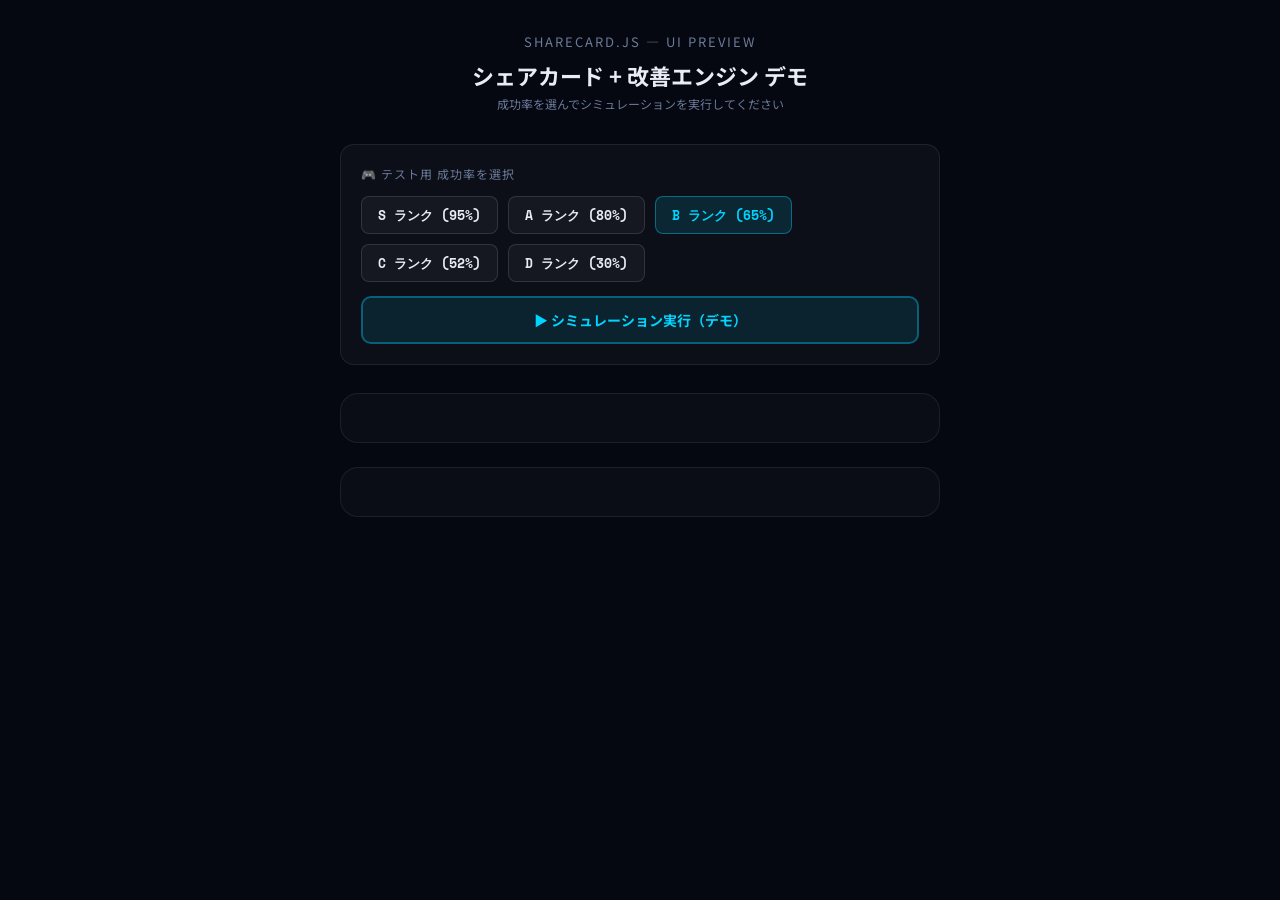
<file: sharecard_demo.html>
<!DOCTYPE html>
<html lang="ja">
<head>
<meta charset="UTF-8">
<meta name="viewport" content="width=device-width, initial-scale=1.0">
<title>sharecard.js — デモプレビュー</title>
<link href="https://fonts.googleapis.com/css2?family=Noto+Sans+JP:wght@300;400;500;700&family=Space+Mono:wght@400;700&display=swap" rel="stylesheet">
<style>
  :root {
    --font-main: 'Noto Sans JP', sans-serif;
    --font-mono: 'Space Mono', monospace;
    --text: #e8edf5;
    --text-dim: #6b7a99;
    --bg: #050810;
  }
  * { box-sizing: border-box; margin: 0; padding: 0; }
  body {
    background: var(--bg);
    color: var(--text);
    font-family: var(--font-main);
    min-height: 100vh;
    padding: 32px 16px;
  }
  .demo-header {
    max-width: 600px;
    margin: 0 auto 32px;
    text-align: center;
  }
  .demo-title {
    font-size: 13px;
    letter-spacing: 2px;
    color: var(--text-dim);
    text-transform: uppercase;
    margin-bottom: 8px;
  }
  .demo-subtitle {
    font-size: 22px;
    font-weight: 700;
    color: var(--text);
    margin-bottom: 4px;
  }
  .demo-note {
    font-size: 12px;
    color: var(--text-dim);
  }
  .panel {
    max-width: 600px;
    margin: 0 auto 24px;
    background: rgba(255,255,255,.025);
    border: 1px solid rgba(255,255,255,.07);
    border-radius: 18px;
    padding: 24px;
  }
  /* コントロール */
  .demo-controls {
    max-width: 600px;
    margin: 0 auto 28px;
    background: rgba(255,255,255,.03);
    border: 1px solid rgba(255,255,255,.08);
    border-radius: 14px;
    padding: 20px;
  }
  .demo-ctrl-title {
    font-size: 12px;
    color: var(--text-dim);
    letter-spacing: 1px;
    text-transform: uppercase;
    margin-bottom: 14px;
  }
  .demo-ctrl-row {
    display: flex;
    flex-wrap: wrap;
    gap: 10px;
    margin-bottom: 14px;
  }
  .demo-ctrl-btn {
    padding: 8px 16px;
    border-radius: 8px;
    border: 1.5px solid rgba(255,255,255,.12);
    background: rgba(255,255,255,.04);
    color: var(--text);
    font-size: 13px;
    font-weight: 700;
    cursor: pointer;
    transition: all .15s;
    font-family: var(--font-mono);
  }
  .demo-ctrl-btn:hover { background: rgba(255,255,255,.1); border-color: rgba(255,255,255,.25); }
  .demo-ctrl-btn.active { background: rgba(0,212,255,.12); border-color: rgba(0,212,255,.4); color: #00d4ff; }
  .demo-run-btn {
    padding: 12px 28px;
    border-radius: 10px;
    border: 2px solid rgba(0,212,255,.35);
    background: rgba(0,212,255,.1);
    color: #00d4ff;
    font-size: 14px;
    font-weight: 700;
    cursor: pointer;
    transition: all .2s;
    width: 100%;
    font-family: var(--font-main);
  }
  .demo-run-btn:hover { background: rgba(0,212,255,.2); transform: translateY(-1px); }
</style>
</head>
<body>

<div class="demo-header">
  <div class="demo-title">sharecard.js — UI Preview</div>
  <div class="demo-subtitle">シェアカード + 改善エンジン デモ</div>
  <div class="demo-note">成功率を選んでシミュレーションを実行してください</div>
</div>

<!-- デモ操作パネル -->
<div class="demo-controls">
  <div class="demo-ctrl-title">🎮 テスト用 成功率を選択</div>
  <div class="demo-ctrl-row" id="rank-btns">
    <button class="demo-ctrl-btn" onclick="setDemo(0.95)">S ランク (95%)</button>
    <button class="demo-ctrl-btn" onclick="setDemo(0.80)">A ランク (80%)</button>
    <button class="demo-ctrl-btn active" onclick="setDemo(0.65)">B ランク (65%)</button>
    <button class="demo-ctrl-btn" onclick="setDemo(0.52)">C ランク (52%)</button>
    <button class="demo-ctrl-btn" onclick="setDemo(0.30)">D ランク (30%)</button>
  </div>
  <button class="demo-run-btn" id="run-btn" onclick="fireSimDemo()">▶ シミュレーション実行（デモ）</button>
</div>

<!-- sharecard.js がここに自動挿入 -->
<section id="share-card-section" class="panel"></section>
<section id="improvement-engine-section" class="panel"></section>

<script>
  // ── デモ用グローバル変数（simulation.js の代替） ──
  window._lastSimData = {};
  window._demoRate = 0.65;
  window._demoAge  = 38;

  function setDemo(rate) {
    window._demoRate = rate;
    document.querySelectorAll('.demo-ctrl-btn').forEach(b => b.classList.remove('active'));
    event.target.classList.add('active');
  }

  function fireSimDemo() {
    // KPI要素を仮生成（sharecard.js が参照する）
    let kpiSuccess = document.getElementById('kpi-success');
    if (!kpiSuccess) {
      kpiSuccess = document.createElement('span');
      kpiSuccess.id = 'kpi-success';
      kpiSuccess.style.display = 'none';
      document.body.appendChild(kpiSuccess);
    }
    kpiSuccess.textContent = Math.round(window._demoRate * 100) + '%';

    // デモ用データを直接 setLastSimResult へ
    const result = {
      successRate:  window._demoRate,
      assets65:     28000000, // 2800万円
      assets65Man:  2800,
      surplus65Man: window._demoRate > 0.6 ? 500 : -200,
      startAge:     window._demoAge,
    };

    // セクション表示
    const scSec = document.getElementById('share-card-section');
    const ieSec = document.getElementById('improvement-engine-section');
    if (scSec) scSec.style.display = '';
    if (ieSec) ieSec.style.display = '';

    window.setLastSimResult(result);

    // スクロール
    setTimeout(() => scSec?.scrollIntoView({ behavior: 'smooth', block: 'start' }), 100);
  }

  // shareCardToX / downloadShareCard をデモ用に上書き（実際には openする）
  const _origX = window.shareCardToX;
  window.shareCardToX = function() {
    const result = window._lastSimResult;
    if (!result) return;
    const pct = Math.round((result.successRate ?? 0) * 100);
    alert(`✅ Xシェア機能デモ\n\n投稿内容プレビューは下部に表示されています。\n実際の投稿URLが開きます。\n\n成功率: ${pct}%`);
  };
</script>

<!-- sharecard.js 本体 -->
<script src="sharecard.js"></script>

</body>
</html>
</file>
